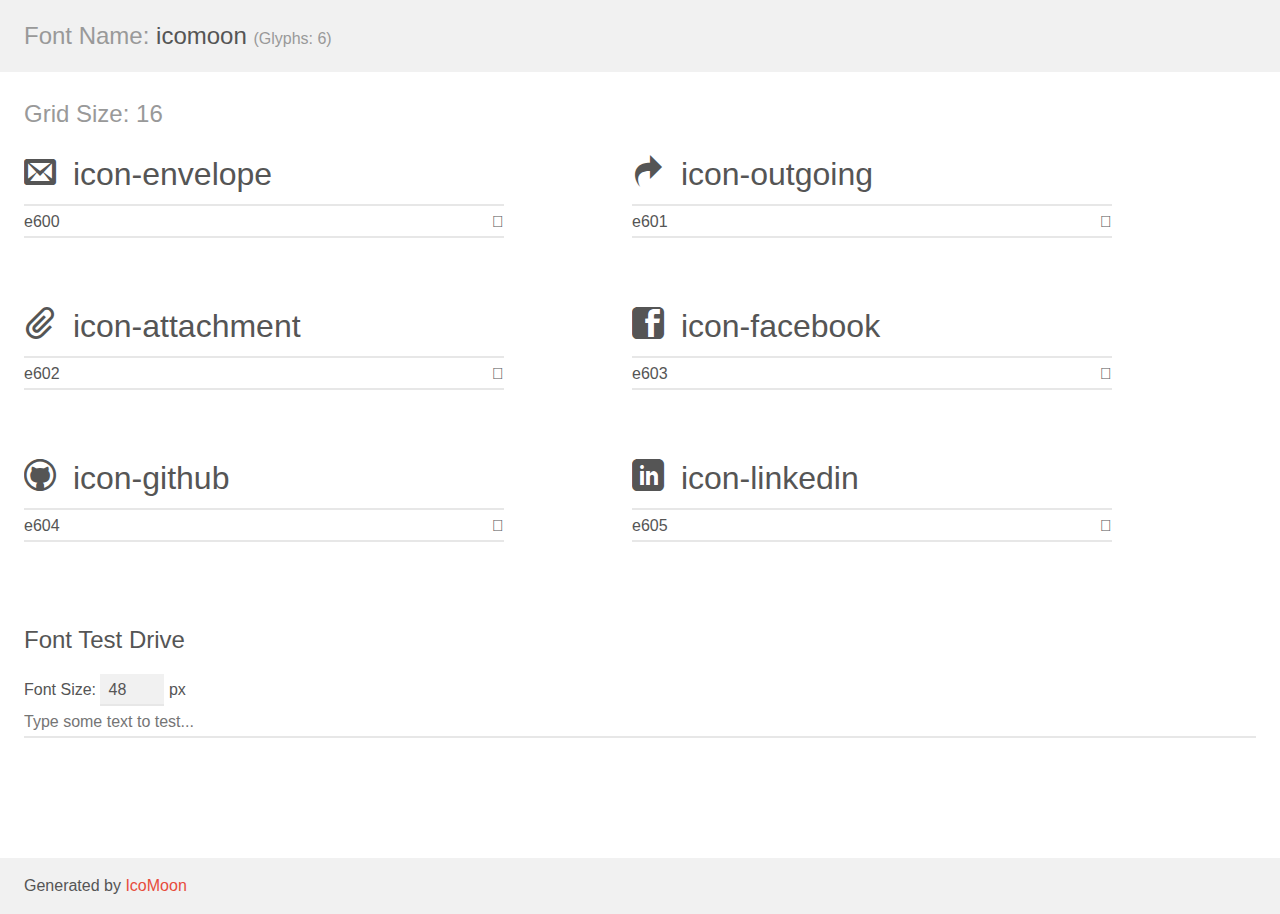
<file: icomoon/demo.html>
<!doctype html>
<html>
<head>
	<meta charset="utf-8">
	<title>IcoMoon Demo</title>
	<meta name="description" content="An Icon Font Generated By IcoMoon.io">
	<meta name="viewport" content="width=device-width">
	<link rel="stylesheet" href="demo-files/demo.css">
	<link rel="stylesheet" href="style.css"></head>
<body>
	<div class="bgc1 clearfix">
		<h1 class="mhmm mvm"><span class="fgc1">Font Name:</span> icomoon <small class="fgc1">(Glyphs:&nbsp;6)</small></h1>
	</div>
	<div class="clearfix mhl ptl">
		<h1 class="mvm mtn bshadow fgc1">Grid Size: 16</h1>
		<div class="glyph fs1">
			<div class="clearfix bshadow0 pbs">
				<span class="icon-envelope"></span><span class="mls"> icon-envelope</span>
			</div>
			<fieldset class="fs0 size1of1 clearfix hidden-false">
				<input type="text" readonly value="e600" class="unit size1of2" />
				<input type="text" maxlength="1" readonly value="&#xe600;" class="unitRight size1of2 talign-right" />
			</fieldset>
			<div class="fs0 bshadow0 clearfix hidden-true">
				<span class="unit pvs fgc1">liga: </span>
				<input type="text" readonly value="" class="liga unitRight" />
			</div>
		</div>
		<div class="glyph fs1">
			<div class="clearfix bshadow0 pbs">
				<span class="icon-outgoing"></span><span class="mls"> icon-outgoing</span>
			</div>
			<fieldset class="fs0 size1of1 clearfix hidden-false">
				<input type="text" readonly value="e601" class="unit size1of2" />
				<input type="text" maxlength="1" readonly value="&#xe601;" class="unitRight size1of2 talign-right" />
			</fieldset>
			<div class="fs0 bshadow0 clearfix hidden-true">
				<span class="unit pvs fgc1">liga: </span>
				<input type="text" readonly value="" class="liga unitRight" />
			</div>
		</div>
		<div class="glyph fs1">
			<div class="clearfix bshadow0 pbs">
				<span class="icon-attachment"></span><span class="mls"> icon-attachment</span>
			</div>
			<fieldset class="fs0 size1of1 clearfix hidden-false">
				<input type="text" readonly value="e602" class="unit size1of2" />
				<input type="text" maxlength="1" readonly value="&#xe602;" class="unitRight size1of2 talign-right" />
			</fieldset>
			<div class="fs0 bshadow0 clearfix hidden-true">
				<span class="unit pvs fgc1">liga: </span>
				<input type="text" readonly value="" class="liga unitRight" />
			</div>
		</div>
		<div class="glyph fs1">
			<div class="clearfix bshadow0 pbs">
				<span class="icon-facebook"></span><span class="mls"> icon-facebook</span>
			</div>
			<fieldset class="fs0 size1of1 clearfix hidden-false">
				<input type="text" readonly value="e603" class="unit size1of2" />
				<input type="text" maxlength="1" readonly value="&#xe603;" class="unitRight size1of2 talign-right" />
			</fieldset>
			<div class="fs0 bshadow0 clearfix hidden-true">
				<span class="unit pvs fgc1">liga: </span>
				<input type="text" readonly value="" class="liga unitRight" />
			</div>
		</div>
		<div class="glyph fs1">
			<div class="clearfix bshadow0 pbs">
				<span class="icon-github"></span><span class="mls"> icon-github</span>
			</div>
			<fieldset class="fs0 size1of1 clearfix hidden-false">
				<input type="text" readonly value="e604" class="unit size1of2" />
				<input type="text" maxlength="1" readonly value="&#xe604;" class="unitRight size1of2 talign-right" />
			</fieldset>
			<div class="fs0 bshadow0 clearfix hidden-true">
				<span class="unit pvs fgc1">liga: </span>
				<input type="text" readonly value="" class="liga unitRight" />
			</div>
		</div>
		<div class="glyph fs1">
			<div class="clearfix bshadow0 pbs">
				<span class="icon-linkedin"></span><span class="mls"> icon-linkedin</span>
			</div>
			<fieldset class="fs0 size1of1 clearfix hidden-false">
				<input type="text" readonly value="e605" class="unit size1of2" />
				<input type="text" maxlength="1" readonly value="&#xe605;" class="unitRight size1of2 talign-right" />
			</fieldset>
			<div class="fs0 bshadow0 clearfix hidden-true">
				<span class="unit pvs fgc1">liga: </span>
				<input type="text" readonly value="" class="liga unitRight" />
			</div>
		</div>
	</div>

	<!--[if gt IE 8]><!-->
	<div class="mhl clearfix mbl">
		<h1>Font Test Drive</h1>
		<label>
			Font Size: <input id="fontSize" type="number" class="textbox0 mbm"
			min="8" value="48" />
			px
		</label>
		<input id="testText" type="text" class="phl size1of1 mvl"
		placeholder="Type some text to test..." value=""/>
		</label>
		<div id="testDrive" class="icon-">&nbsp;
		</div>
	</div>
	<!--<![endif]-->
	<div class="bgc1 clearfix">
		<p class="mhl">Generated by <a href="https://icomoon.io/app">IcoMoon</a></p>
	</div>

	<script src="demo-files/demo.js"></script>
</body>
</html>
</file>
<file: icomoon/demo-files/demo.css>
body {
	padding: 0;
	margin: 0;
	font-family: sans-serif;
	font-size: 1em;
	line-height: 1.5;
	color: #555;
	background: #fff;
}
h1 {
	font-size: 1.5em;
	font-weight: normal;
}
small {
	font-size: .66666667em;
}
a {
	color: #e74c3c;
	text-decoration: none;
}
a:hover, a:focus {
	box-shadow: 0 1px #e74c3c;
}
.bshadow0, input {
	box-shadow: inset 0 -2px #e7e7e7;
}
input:hover {
	box-shadow: inset 0 -2px #ccc;
}
input, fieldset {
	font-size: 1em;
	margin: 0;
	padding: 0;
	border: 0;
}
input {
	color: inherit;
	line-height: 1.5;
	height: 1.5em;
	padding: .25em 0;
}
input:focus {
	outline: none;
	box-shadow: inset 0 -2px #449fdb;
}
.glyph {
	font-size: 16px;
	width: 15em;
	padding-bottom: 1em;
	margin-right: 4em;
	margin-bottom: 1em;
	float: left;
	overflow: hidden;
}
.liga {
	width: 80%;
	width: calc(100% - 2.5em);
}
.talign-right {
	text-align: right;
}
.talign-center {
	text-align: center;
}
.bgc1 {
	background: #f1f1f1;
}
.fgc1 {
	color: #999;
}
.fgc0 {
	color: #000;
}
p {
	margin-top: 1em;
	margin-bottom: 1em;
}
.mvm {
	margin-top: .75em;
	margin-bottom: .75em;
}
.mtn {
	margin-top: 0;
}
.mtl, .mal {
	margin-top: 1.5em;
}
.mbl, .mal {
	margin-bottom: 1.5em;
}
.mal, .mhl {
	margin-left: 1.5em;
	margin-right: 1.5em;
}
.mhmm {
	margin-left: 1em;
	margin-right: 1em;
}
.mls {
	margin-left: .25em;
}
.ptl {
	padding-top: 1.5em;
}
.pbs, .pvs {
	padding-bottom: .25em;
}
.pvs, .pts {
	padding-top: .25em;
}
.clearfix {
	zoom: 1;
}
.unit {
	float: left;
}
.unitRight {
	float: right;
}
.size1of2 {
	width: 50%;
}
.size1of1 {
	width: 100%;
}
.clearfix:before, .clearfix:after {
	content: " ";
	display: table;
}
.clearfix:after {
	clear: both;
}
.hidden-true {
	display: none;
}
.textbox0 {
	width: 3em;
	background: #f1f1f1;
	padding: .25em .5em;
	line-height: 1.5;
	height: 1.5em;
}
#testDrive {
	padding-top: 24px;
	line-height: 1.5;
}
.fs0 {
	font-size: 16px;
}
.fs1 {
	font-size: 32px;
}
</file>
<file: icomoon/style.css>
@font-face {
	font-family: 'icomoon';
	src:url('fonts/icomoon.eot?byppeq');
	src:url('fonts/icomoon.eot?#iefixbyppeq') format('embedded-opentype'),
		url('fonts/icomoon.woff?byppeq') format('woff'),
		url('fonts/icomoon.ttf?byppeq') format('truetype'),
		url('fonts/icomoon.svg?byppeq#icomoon') format('svg');
	font-weight: normal;
	font-style: normal;
}

[class^="icon-"], [class*=" icon-"] {
	font-family: 'icomoon';
	speak: none;
	font-style: normal;
	font-weight: normal;
	font-variant: normal;
	text-transform: none;
	line-height: 1;

	/* Better Font Rendering =========== */
	-webkit-font-smoothing: antialiased;
	-moz-osx-font-smoothing: grayscale;
}

.icon-envelope:before {
	content: "\e600";
}
.icon-outgoing:before {
	content: "\e601";
}
.icon-attachment:before {
	content: "\e602";
}
.icon-facebook:before {
	content: "\e603";
}
.icon-github:before {
	content: "\e604";
}
.icon-linkedin:before {
	content: "\e605";
}
</file>
